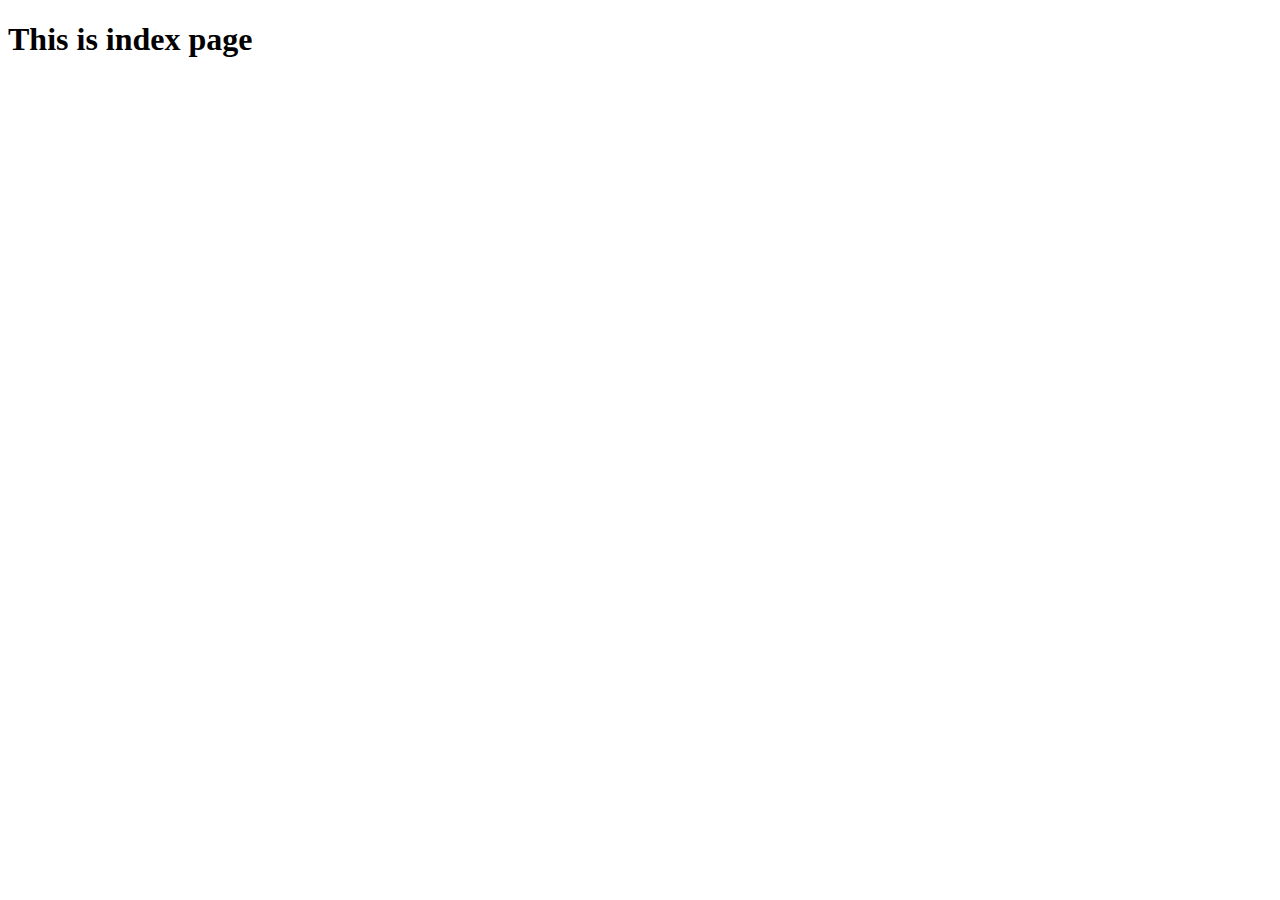
<file: index.html>
<!DOCTYPE html>
<html lang="en">
<head>
    <meta charset="UTF-8">
    <meta http-equiv="X-UA-Compatible" content="IE=edge">
    <meta name="viewport" content="width=device-width, initial-scale=1.0">
    <title>|Nabin Chhetri</title>
</head>
<body>
    <h1>This is index page</h1>
</body>
</html>
</file>
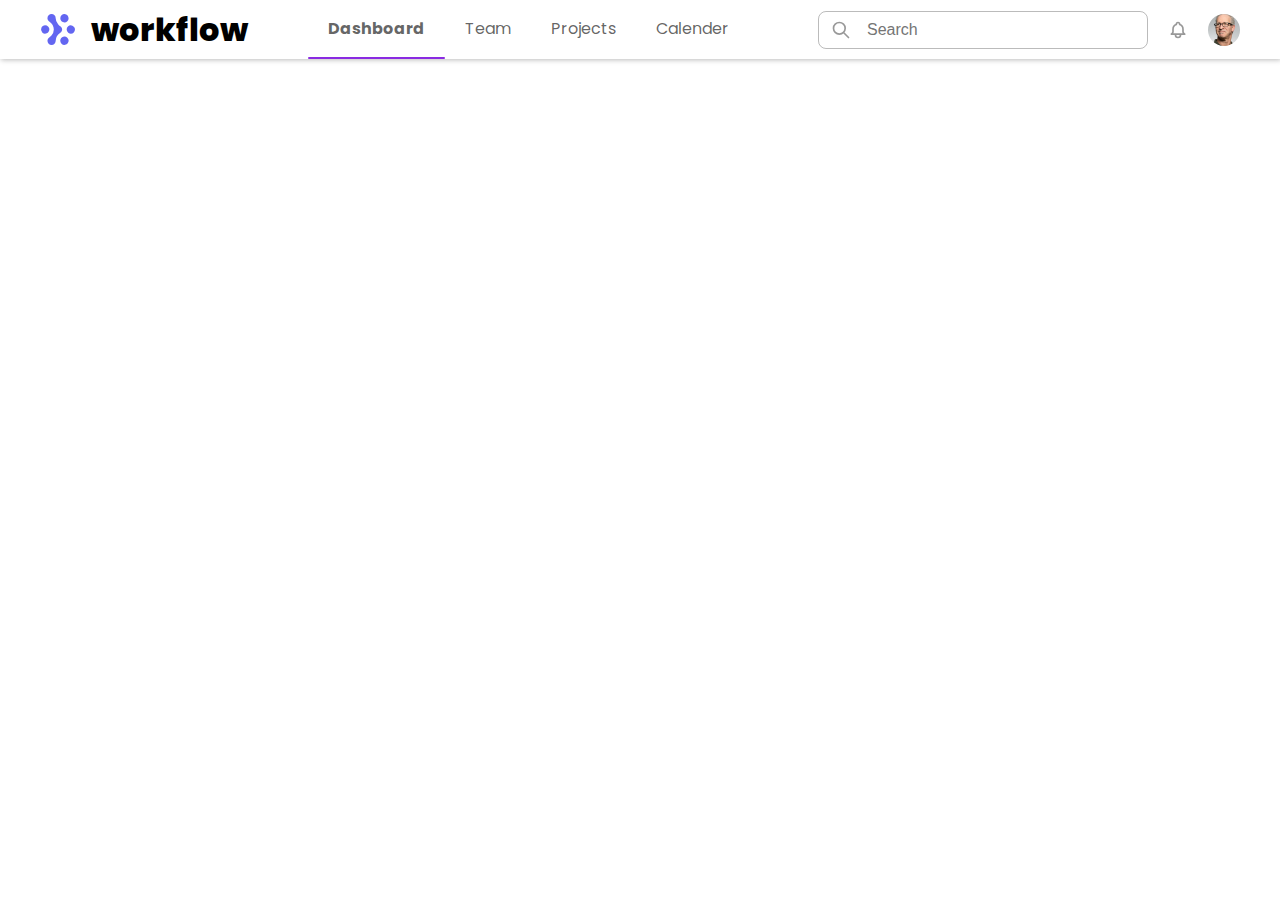
<file: Lab 3/nav-bar/nav-bar/index.html>
<!DOCTYPE html>
<html lang="en">
<head>
    <meta charset="UTF-8">
    <meta http-equiv="X-UA-Compatible" content="IE=edge">
    <meta name="viewport" content="width=device-width, initial-scale=1.0">
    <title>Nav Bar</title>
    <link rel="stylesheet" href="./style.css">
</head>
<body>
    <nav class="nav__bar">
        <div class="nav__left">
            <div class="logo">
                <img src="./asstes/task-nav-logo.svg" alt="" class="logo__icon">
                <h1 class="logo__text">workflow</h1>
            </div>
            
            <ul class="nav__items">
                <div class="link">
                    <li class="active__link">
                        <a class="active" href="#">Dashboard</a>
                    </li>
                    <div class="active__line"></div>
                </div>
                <div class="link">
                    <li class="active__link">
                        <a class="" href="#">Team</a>
                    </li>
                    <div class=""></div>
                </div>
                <div class="link">
                    <li class="active__link">
                        <a class="" href="#">Projects</a>
                    </li>
                    <div class=""></div>
                </div>
                <div class="link">
                    <li class="active__link">
                        <a class="" href="#">Calender</a>
                    </li>
                    <div class=""></div>
                </div>
                
            </ul>

        </div>
        
        <div class="nav__right">
            <div class="search__bar">
                <img class="search__icon" src="./asstes/task-nav-search.svg" alt="">
                <input type="text" placeholder="Search">
            </div>
            <img src="./asstes/task-nav-bell-icon.svg" alt="" class="notification__icon">
            <img src="./asstes/task-nav-user.png" alt="" class="avatar">

        </div>
        
        
    </nav>
</body>
</html>
</file>
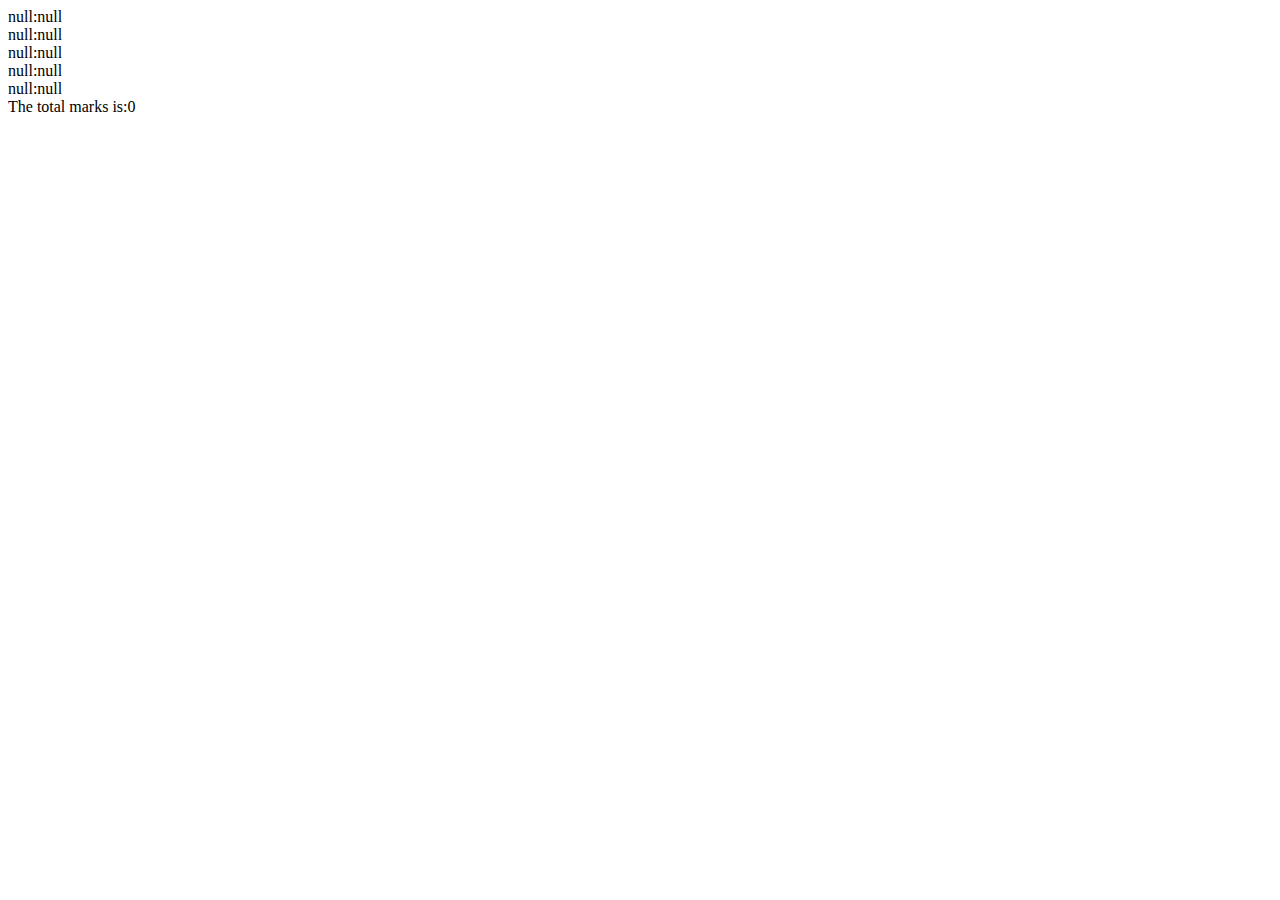
<file: fivetimeslooping.html>
<!DOCTYPE html>
<html lang="en">
<head>
    <meta charset="UTF-8">
    <meta http-equiv="X-UA-Compatible" content="IE=edge">
    <meta name="viewport" content="width=device-width, initial-scale=1.0">
    <title>Document</title>
</head>
<body>
    <script>
    let sub = [];
    let marks = [];
    let total = 0;
    // Take input from users
    for (let i = 0; i < 5; i++) {
      sub[i] =prompt("Enter your subject");
      marks[i] =prompt("Enter your marks");
    }
    for (let x = 0; x < 5; x++) {
      let data = sub[x] + ":" + marks[x]+"<br>";
      document.write(data);
    }
    // Calculate total marks
    for (let w = 0; w < marks.length; w++) {
      total += +marks[w];
    }
    document.write("The total marks is:" + total);

    </script>
</body>
</html>
</file>
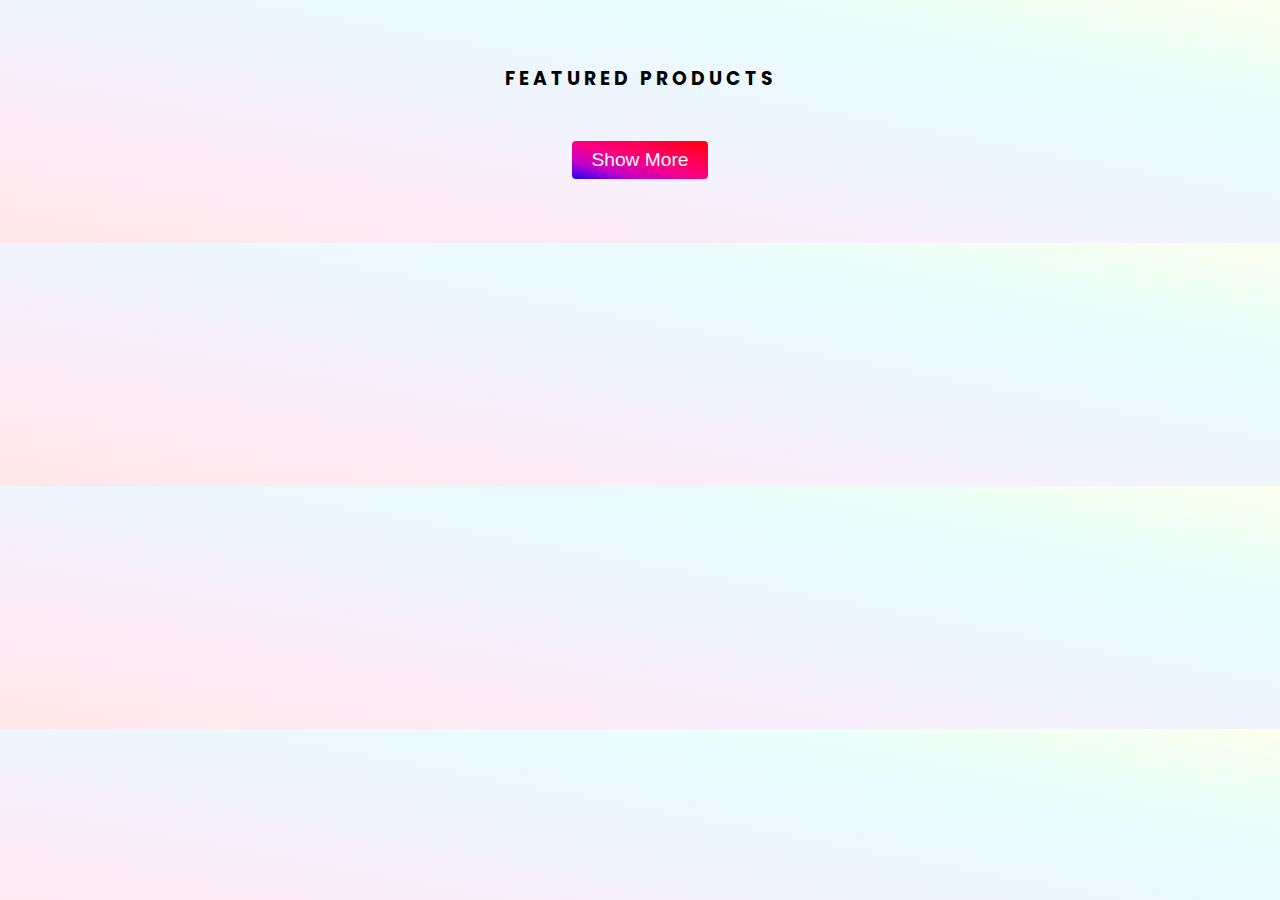
<file: product (1).html>
<!DOCTYPE html>
<html lang="en">
  <head>
    <meta charset="UTF-8" />
    <meta http-equiv="X-UA-Compatible" content="IE=edge" />
    <meta name="viewport" content="width=device-width, initial-scale=1.0" />
    <title>Products</title>
    <link rel="stylesheet" href="./style .css" />
  </head>
  <body>
    <div class="landing">
      <h3 class="heading__text">FEATURED PRODUCTS</h3>
      <div class="wrapper">
        <!-- <div class="card">
          <img src="" alt="" class="product__img" />
          <h4 class="name">Title</h4>
          <div class="info">
            <p class="description">
              This is a product. Lorem ipsum, dolor sit amet consectetur
              adipisicing elit. Harum, iste.
            </p>
            <div class="spans">
              <p class="price">$99.99</p>
              <p class="rating">4.5</p>
              <p></p>
            </div>
          </div>
        </div> -->
      </div>
      <button class="show_more-btn">Show More</button>
    </div>
    <script
      src="https://code.jquery.com/jquery-3.6.0.js"
      integrity="sha256-H+K7U5CnXl1h5ywQfKtSj8PCmoN9aaq30gDh27Xc0jk="
      crossorigin="anonymous"
    ></script>
    <script>
      let skip = 0;
      let limit = 10;
      $(document).ready(function () {
        loadMore();

        $('.show_more-btn').click(function(){
          loadMore();
        })
        function loadMore()
        {
          $.get(
            "https://dummyjson.com/products?limit=" + limit + "&skip=" + skip,
            function (data, status) {
              console.log(data.products);

              for (product of data.products) {
                $(".wrapper").append(
                  "<div class='card'><img src='" +
                    product.thumbnail +
                    "' alt='' class='product__img' /><h4 class='name'>" +
                    product.title +
                    "</h4><div class='info'><p class='description'>" +
                    product.description +
                    "</p><div class='spans'><p class='price'>$" +
                    product.price +
                    "</p><p class='rating'>⭐" +
                    product.rating +
                    "</p></div></div><button class='add'>Add to Cart</button></div>"
                );
              }
               if(skip < data.total - limit){
                  skip +=limit;
                }
                else{
                  $(".show_more-btn").hide();
                }
            }
          );
        }
        
      });
    </script>
  </body>
</html>
</file>
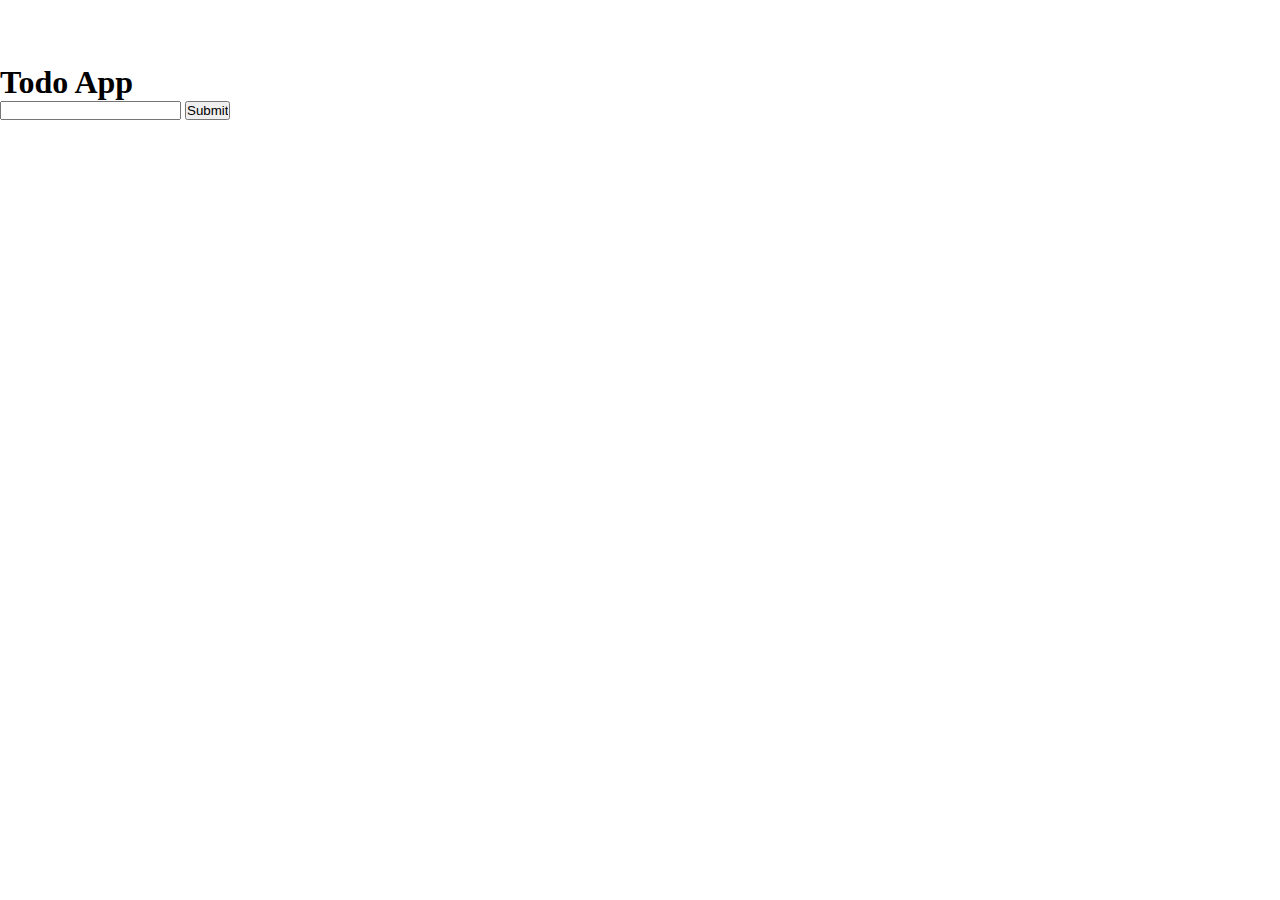
<file: todo.html>
<!DOCTYPE html>
<html lang="en">
<head>
    <meta charset="UTF-8">
    <meta http-equiv="X-UA-Compatible" content="IE=edge">
    <meta name="viewport" content="width=device-width, initial-scale=1.0">
    <title>todo</title>
    <style>

        * {
            margin: 0;
            padding: 0;
        }

        .header {
            margin-top: 4rem;
        }

        

        .todo-items {
            margin-top: 2rem;
        }
        .todo-item {
            display: flex;
            align-items: center;
            justify-content: space-between;
            width: 300px;
           padding: 0.5rem 1rem;
           background-color: aqua; 
        }
    </style>
</head>
<body>
    <div class="wrapper">
        <h1 class="header">Todo App</h1>
        <div class="todo-input">
            <input type="text" class="todo-text">
            <input type="submit" class="submit">
        </div>

        <ul class="todo-items">
            <!-- <div class="todo-item">
                <h3 class="todo-text">todo item</h3>
                <div class="btns">
                    <button class="done">done</button>
                    <button class="remove">remove</button>
                </div>

            </div> -->
        </ul>
    </div>

    <script src="./jquery/assets.js"></script>
    <script>
        $(document).ready(function() {
            $('.submit').click(function(){
                var todoText = $('.todo-text').val();
                console.log(todoText)
                // addTodo();
                $('.todo-items').append("<div class='todo-item'><h3 class='todo-text'>" + todoText + "</h3><div class='btns'><button class='done'>done</button><button class='remove'>remove</button></div></div>")
                
            });

            $('.done').click(function() {
                $(this).parent().parent().css("background-color", "#000");
            });

            $('.remove').click(function() {
                $(this.parent().parent().css())
            })
        });
    </script>
</body>
</html>
</file>
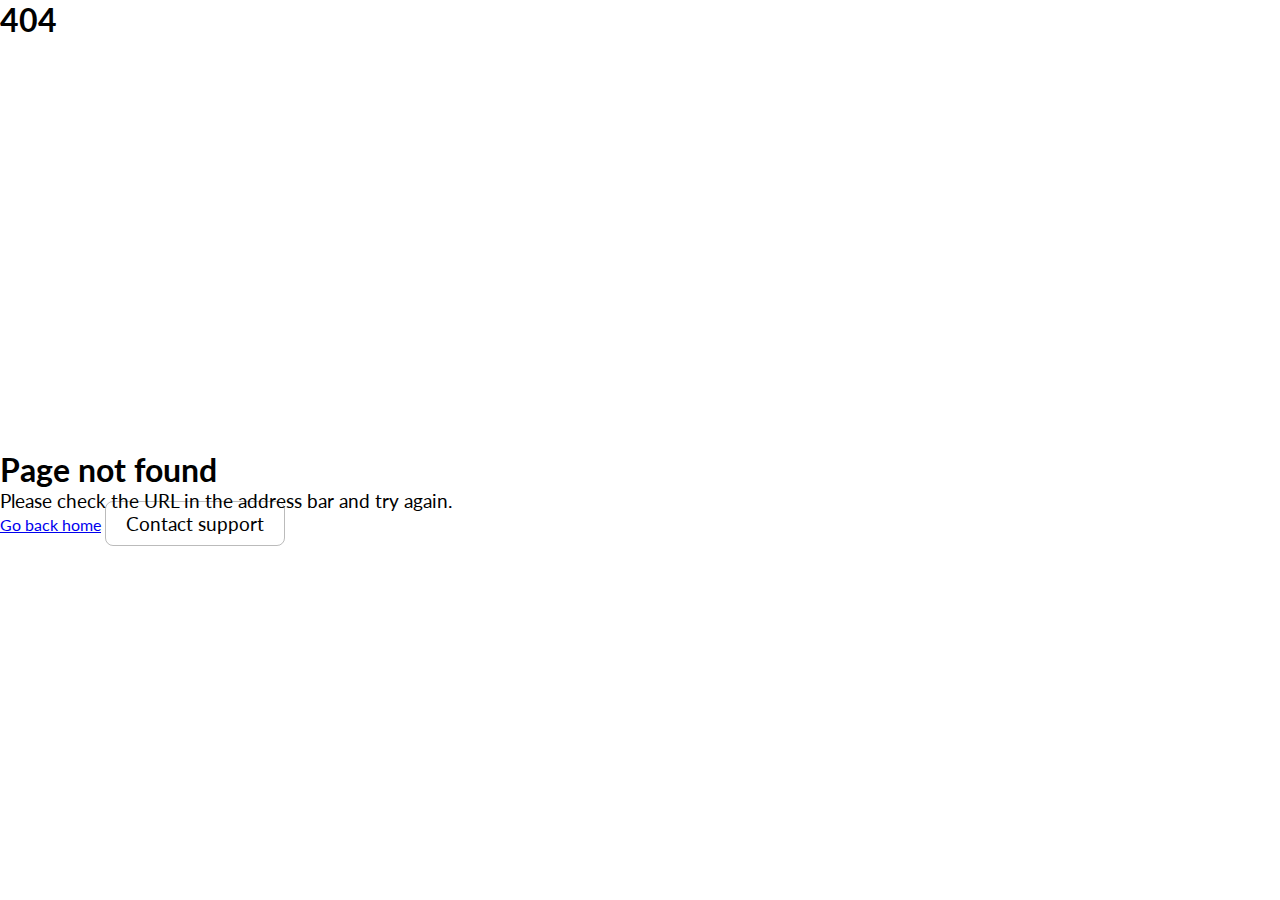
<file: Assignment-2/404page.html>
<!DOCTYPE html>
<html lang="en">
<head>
    <meta charset="UTF-8">
    <meta http-equiv="X-UA-Compatible" content="IE=edge">
    <meta name="viewport" content="width=device-width, initial-scale=1.0">
    <title>Error 404 Page</title>
    <link rel="stylesheet" href="./style.css">
</head>
<body>
    <div class="wrapper">
        <div class="left">
            <h1 class="num">404</h1>
        </div>
        <div class="right">
            <h1 class="heading">Page not found</h1>
            <p>Please check the URL in the address bar and try again.</p>
            <div class="buttons">
                <a href="#" class="back__btn">Go back home</a>
                <a href="#" class="contact__btn">Contact support</a>
            </div>
        </div>
    </div>
    
</body>
</html>
</file>
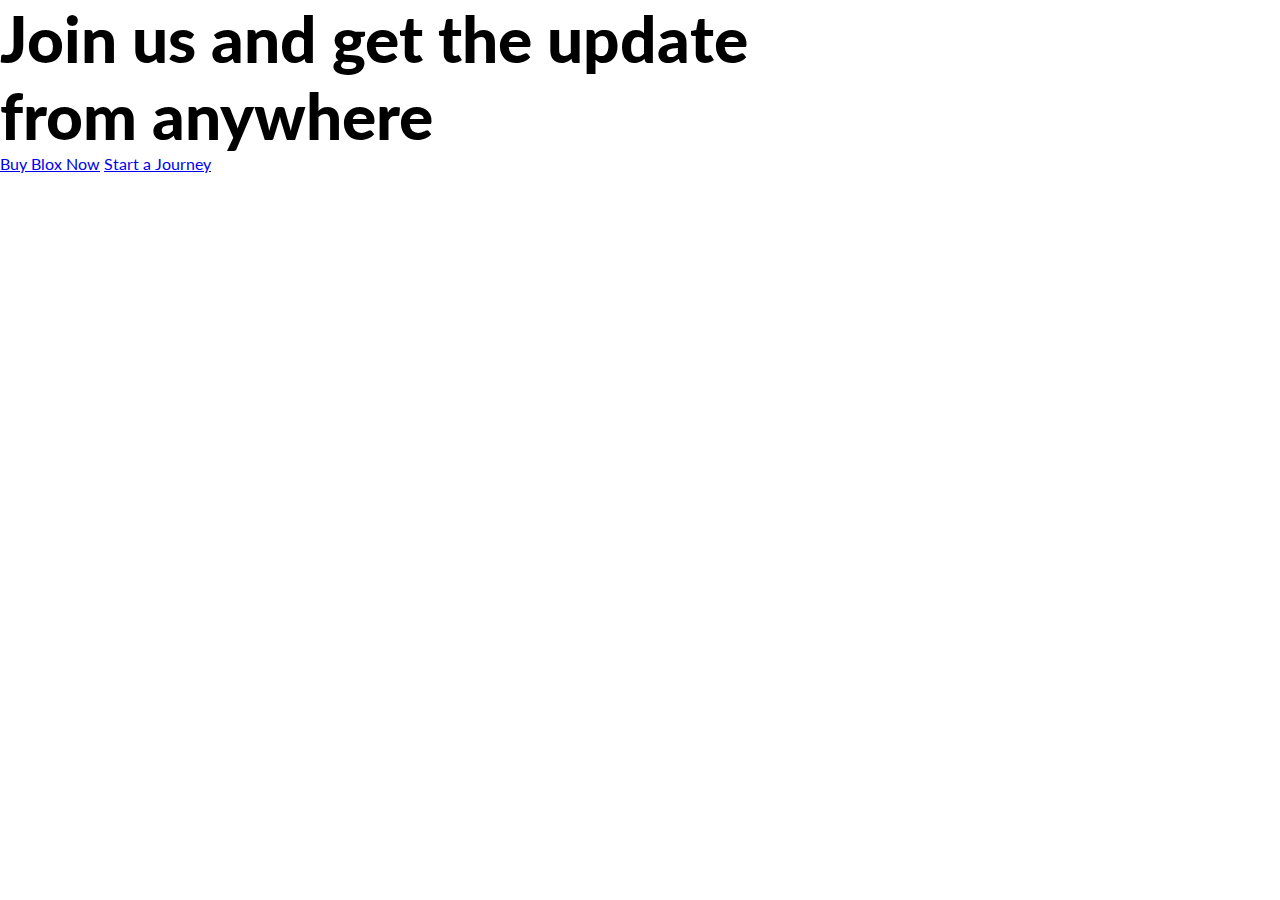
<file: Assignment-2/cta.html>
<!DOCTYPE html>
<html lang="en">
<head>
    <meta charset="UTF-8">
    <meta http-equiv="X-UA-Compatible" content="IE=edge">
    <meta name="viewport" content="width=device-width, initial-scale=1.0">
    <title>CTA Section</title>
    <link rel="stylesheet" href="./style.css">
</head>
<body>
    <div class="wrapper">
        <div class="heading">
            <h1 class="header">Join us and get the update <br> from anywhere</h1>
            <div class="buttons">
                <a href="#" class="buy__btn">Buy Blox Now</a>
                <a href="#" class="start__btn">Start a Journey</a>
            </div>
        </div>
    </div>
</body>
</html>
</file>
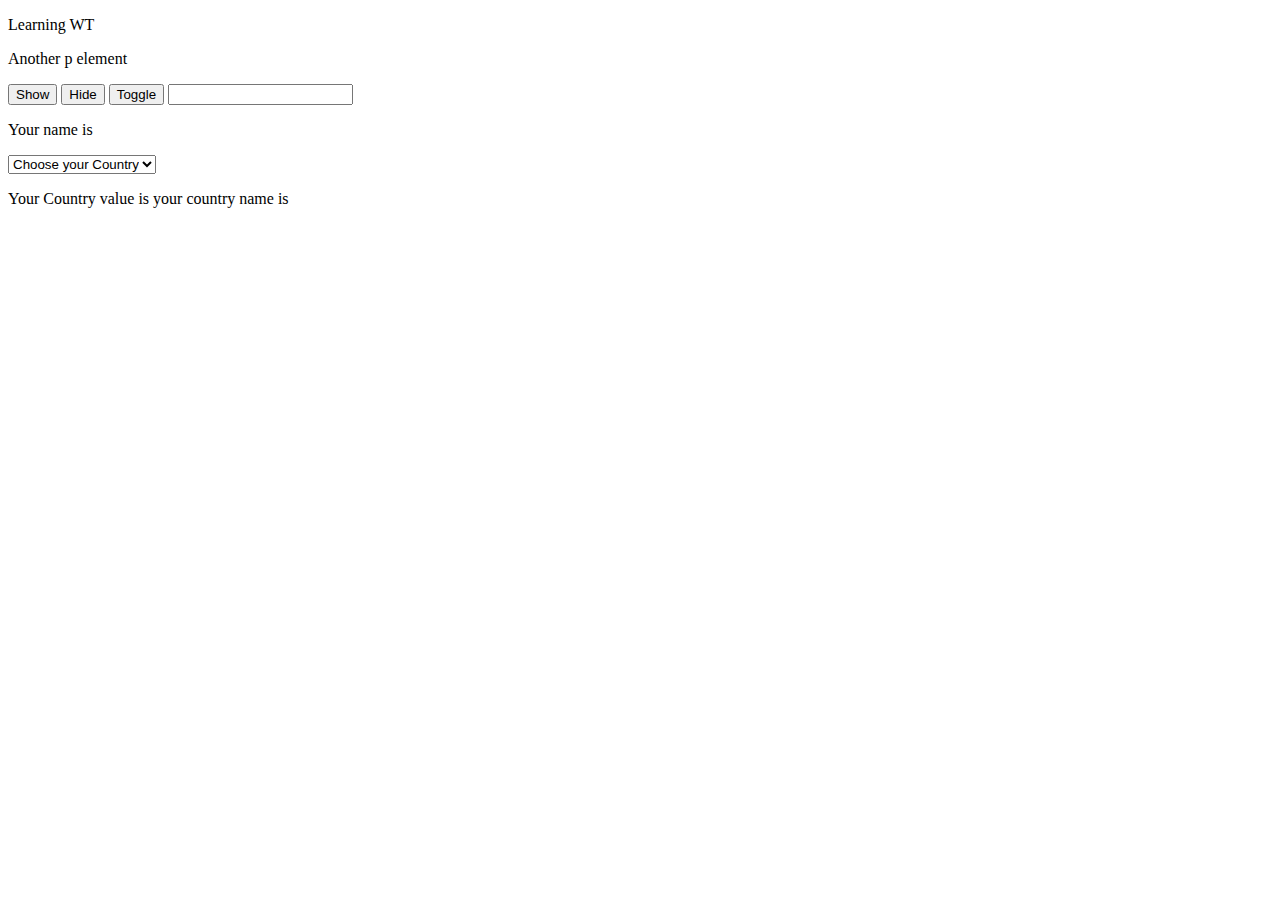
<file: jquery/dom.html>
<!DOCTYPE html>
<html lang="en">
<head>
    <meta charset="UTF-8">
    <meta http-equiv="X-UA-Compatible" content="IE=edge">
    <meta name="viewport" content="width=device-width, initial-scale=1.0">
    <title>Dom</title>
</head>
<body>
    <p>Learning WT</p>
    <p>Another p element</p>
    <button id="show">Show</button>
    <button id="hide">Hide</button>
    <button id="toggle">Toggle</button>

    <input type="text" name="username" />
    <p>Your name is <span id="display-username"></span></p>

    <select id="country">
        <option>Choose your Country</option>
        <option value="NP">Nepal</option>
        <option value="IND">India</option>
        <option value="AUS">Australia</option>
        <option value="CAN">Canda</option>
        <option value="US">USA</option>
    </select>

    <p>Your Country value is <span id="Display-country"></span> your country name is <span id="country"></span></p>
    <script type="text/javascript" src="assets.js"></script>
    <script type="text/javascript">
        $(document).ready(function() {

            $("#country").change(function(event) {
                $("#Display-country").text(event.target.value);
                #("#country").change(function(event) {
                    
                })
            });

            $("input[name=username]").keyup(function (event){
                console.log(event);
                $("#display-username").text(event.target.value);
            });

            $("p").click(function(){
                alert("Hi");
            });

            $("#show").click(function() {
                $("p").show();
            });

            $("#hide").click(function() {
                $("p").hide();
            });
            $("#toggle").click(function() {
                $("p").toggle();
            });
        });
    </script>
</body>
</html>
</file>
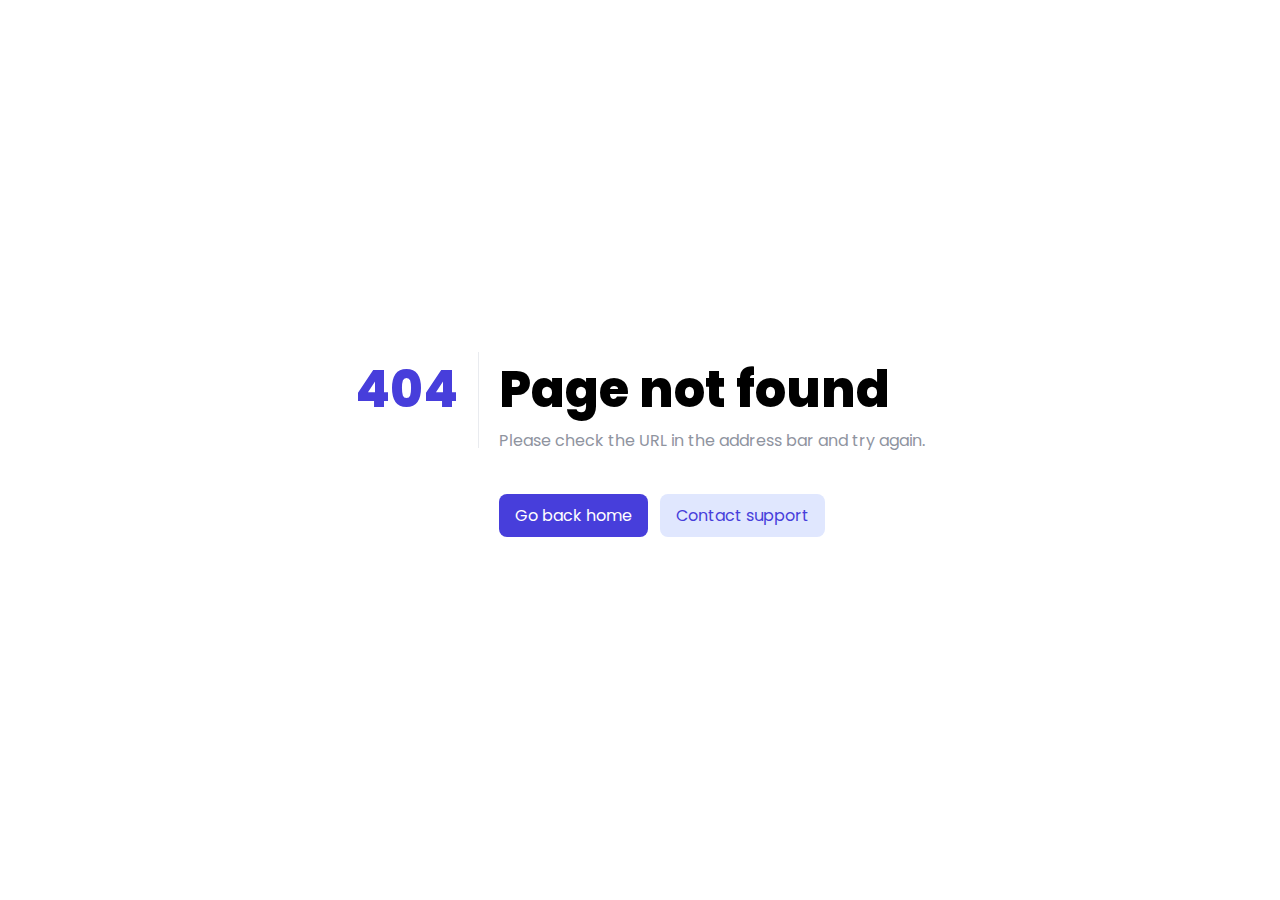
<file: Lab 3/Lab 3/404 Page not found/404page.html>
<!DOCTYPE html>
<html lang="en">
<head>
    <meta charset="UTF-8">
    <meta http-equiv="X-UA-Compatible" content="IE=edge">
    <meta name="viewport" content="width=device-width, initial-scale=1.0">
    <title>Error 404 Page</title>
    <link rel="stylesheet" href="./style.css">
</head>
<body>
    <div class="wrapper">
        <div class="left">
            <h1 class="num">404</h1>
        </div>
        <div class="right">
            <h1 class="heading">Page not found</h1>
            <p>Please check the URL in the address bar and try again.</p>
            <div class="buttons">
                <a href="#" class="back__btn">Go back home</a>
                <a href="#" class="contact__btn">Contact support</a>
            </div>
        </div>
    </div>
    
</body>
</html>
</file>
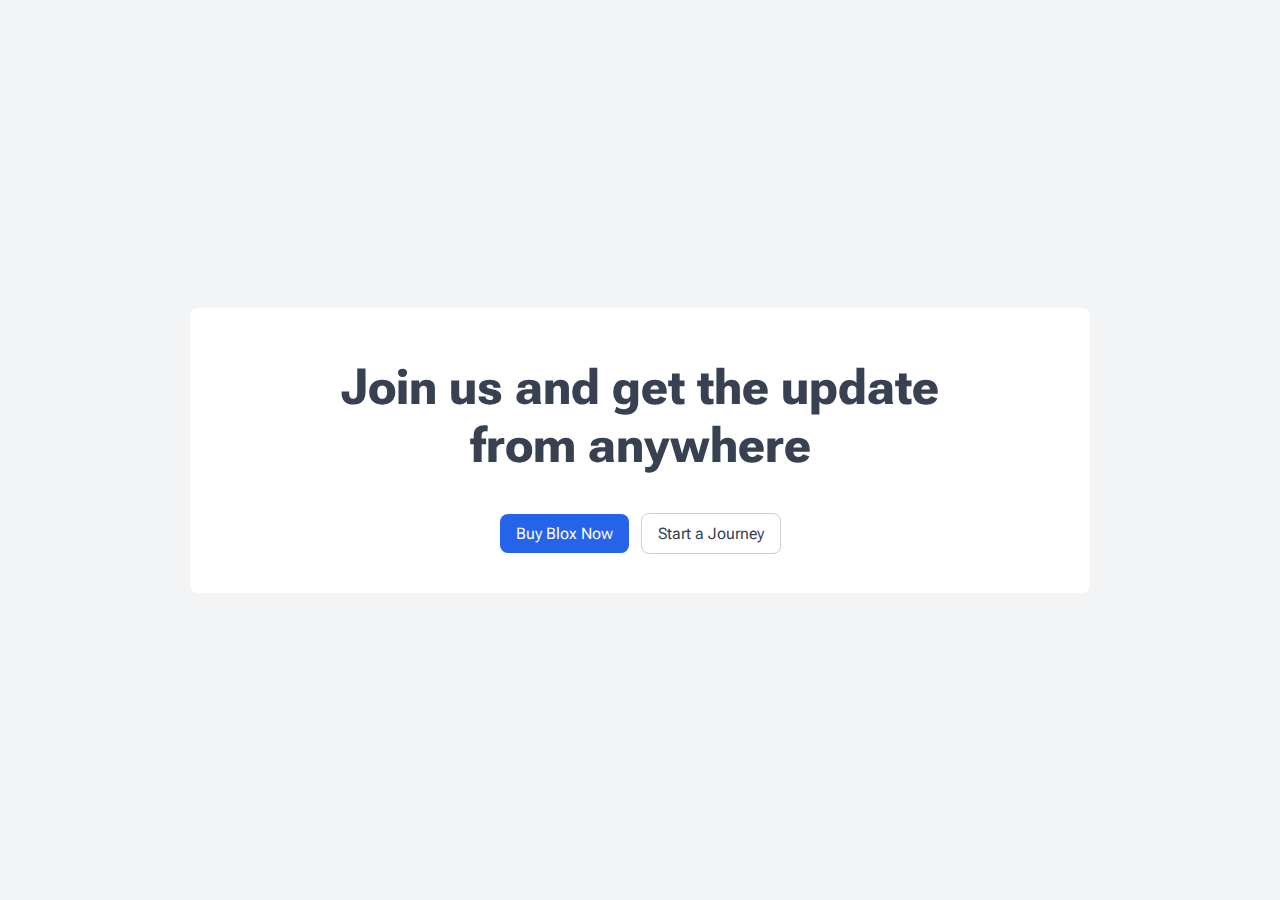
<file: Lab 3/Lab 3/CTA section/cta.html>
<!DOCTYPE html>
<html lang="en">
<head>
    <meta charset="UTF-8">
    <meta http-equiv="X-UA-Compatible" content="IE=edge">
    <meta name="viewport" content="width=device-width, initial-scale=1.0">
    <title>CTA Section</title>
    <link rel="stylesheet" href="./style.css">
</head>
<body>
    <div class="wrapper">
        <div class="heading">
            <h1 class="header">Join us and get the update <br> from anywhere</h1>
            <div class="buttons">
                <a href="#" class="buy__btn">Buy Blox Now</a>
                <a href="#" class="start__btn">Start a Journey</a>
            </div>
        </div>
    </div>
</body>
</html>
</file>
<file: Lab 3/nav-bar/nav-bar/style.css>
@import url('https://fonts.googleapis.com/css2?family=Poppins:wght@300;400;600;700;800&display=swap');

* {
    margin: 0;
    padding: 0;
}

 body {
    font-family: 'Poppins', sans-serif;
 }

.nav__bar {
    padding: 0px 40px;
    display: flex;
    justify-content: space-between;
    box-shadow: 1px 1px 5px #00000044;
}

.logo__text {
    margin-left: 15px;
    font-weight: 800;
}

.nav__items {
    margin-left: 60px;
    display: flex;
}

.nav__items li {
    list-style: none;
    padding: 16px 0px;
    margin: 0px 20px;
}

.nav__items li a {
    text-decoration: none;
    color: #0000009d;
    font-size: 1em;
}

.active {
    font-weight: bold;
    color: black;
}

.active__line {
    height: 2px;
    background-color: blueviolet;
    border-radius: 10px;
}

.nav__left {
    display: flex;
}

.nav__right {
    display: flex;
    align-items: center;
}

.search__bar {
    display: flex;
    align-items: center;
    border: 1px solid #00000044;
    border-radius: 8px;
    padding: 8px 0;
}

input {
    border: none;
    outline: none;
    font-size: 1em;
    margin-left: 16px;
    width: 280px;
}

.search__icon,
.notification__icon {
    width: 20px;
    opacity: 0.4;
}

.search__icon {
    margin-left: 12px;
}

.avatar {
    width: 32px;
    border-radius: 50%;
}

.notification__icon,
.avatar {
    margin-left: 20px;
}

.logo {
    display: flex;
    align-items: center;
}

.logo__icon {
    width: 36px;
}
</file>
<file: style .css>
@import url("https://fonts.googleapis.com/css2?family=Poppins:wght@200;400;600;700;800&display=swap");

* {
  margin: 0;
  padding: 0;
}

body {
  font-family: "Poppins", sans-serif;
  background-image: linear-gradient(
    to right top,
    #ffe7e7,
    #ffe9ed,
    #fdebf3,
    #fbedf8,
    #f8f0fc,
    #f2f3ff,
    #eef6ff,
    #ecf9ff,
    #eafcfd,
    #ebfef8,
    #f2fff2,
    #fcffed
  );
}

.landing {
  display: flex;
  flex-direction: column;
  justify-content: center;
  align-items: center;
  margin: 4rem 0rem;
}

.heading__text {
  letter-spacing: 4px;
  margin-bottom: 1rem;
}
.wrapper {
  width: 70%;
  margin: auto;
  display: flex;
  flex-wrap: wrap;
  justify-content: center;
}
.card {
  font-family: sans-serif;
  position: relative;
  box-shadow: 1px 1px 10px #0000000f;
  padding: 1rem;
  margin: 1rem;
  width: 300px;
  border-radius: 8px;
  color: #343285;
  border: 2px solid #fff;
  background-color: #ffffff62;
}

.name {
  letter-spacing: 3px;
  color: #0d0d6e;
}

.product__img {
  width: 100%;
  height: 180px;
}

.name {
  margin-top: 0.5rem;
}

p {
  margin: 0.5rem 0rem 1rem;
  line-height: 1.5;
}

.spans {
  display: flex;
  align-items: center;
  gap: 0.3rem;
  font-size: 0.8em;
}

.price {
  background-image: linear-gradient(
    to right top,
    #2100ff,
    #c700c3,
    #fb0081,
    #ff0046,
    #ff0404
  );
  padding: 0.2rem 0.5rem;
  border-radius: 4px;
  color: #fff;
}

.info {
  display: flex;
  justify-content: space-between;
  align-items: flex-start;
  gap: 1rem;
}

.description {
  font-size: 0.8em;
}

.add {
  font-size: 0.8em;
  padding: 0.3rem 0.5rem;
  background-color: #fff;
  color: #0d0d6e;
  border: 1px solid #0d0d6e;
  border-radius: 4px;
}

.add:hover {
  background-image: linear-gradient(
    to left top,
    #2100ff,
    #c700c3,
    #fb0081,
    #ff0046,
    #ff0404
  );
  border: none;
  color: #fff;
  box-shadow: 1px 1px 10px rgba(0, 0, 255, 0.129);
}

.show_more-btn {
  font-size: 1.2rem;
  padding: 0.5rem 1.2rem;
  background-image: linear-gradient(
    to right top,
    #2100ff,
    #c700c3,
    #fb0081,
    #ff0046,
    #ff0404
  );
  border: none;
  color: #fff;
  border-radius: 4px;
  margin-top: 2rem;
}
</file>
<file: Assignment-2/style.css>
@import url('https://fonts.googleapis.com/css2?family=Lato:wght@300;400;700;900&display=swap');

* {
    margin: 0;
    padding: 0;
}

body {
    font-family: 'Lato', sans-serif;
}

.nav__bar {
    display: flex;
    align-items: center;
    justify-content: space-between;
    width: 80%;
    margin: auto;
}

.logo {
    font-size: 2em;
    font-weight: bold;
}

.nav__items {
    display: flex;
    align-items: center;
    justify-content: center;
}

.nav__bar ul li {
    list-style: none;
    display: inline-block;
    padding: 20px 40px;
}

.nav__bar ul li a,
.contact__btn {
    text-decoration: none;
    color: #000;
    font-size: 1.2em;
}

.contact__btn {
    border: 1px solid #00000044;
    border-radius: 8px;
    padding: 10px 20px;
}

.hero__section {
    display: flex;
    justify-content: space-between;
    align-items: center;
    width: 80%;
    margin: auto;
    height: 90vh;
}

.hero__img {
    width: 100%;
    border-radius: 10px;
}

.right {
    width: 80%;
}

.left {
    display: flex;
    justify-content: space-between;
    flex-direction: column;
    height: 450px;
}

.header {
    font-size: 4em;
    font-weight: 900;
}

svg {
    width: 30px;
    color: blueviolet;
    margin-right: 20px;
}

p {
    font-size: 1.2em;
}

.info__group {
    display: flex;
    flex-direction: column;
    justify-content: space-between;
    height: 140px;
}

.info__item {
    display: flex;
    align-items: center;
}

.newsletter {
    border: 1px solid #00000044;
    display: flex;
    align-items: center;
    justify-content: space-between;
    border-radius: 8px;
    width: 500px;
    padding: 5px;
}

input {
    border: none;
    outline: none;
    font-size: 1.2em;
    padding: 0 16px;
}

.join__btn {
    text-decoration: none;
    background-color: blueviolet;
    color: #fff;
    font-size: 1.2em;
    border-radius: 8px;
    padding: 10px 20px;
}

.ham__icon {
    color: #000;
    display: none;
}

@media screen and (max-width: 1024px) {
    .ham__icon {
        display: inline-block;
        color: #000;
    }

    .nav__items {
        display: none;
    }

    .hero__section {
        width: 100%;
        flex-direction: column-reverse;
        align-items: center;
        justify-content: space-evenly;
    }

    .right,
    .left {
        width: 80%;
    }

    .hero__img {
        width: 100%;
    }

    .contact__btn {
        display: none;
    }

    .newsletter {
        width: 100%;
    }
}
</file>
<file: Lab 3/Lab 3/404 Page not found/style.css>
@import url('https://fonts.googleapis.com/css2?family=Poppins:wght@200;400;800&display=swap');

* {
    margin: 0;
    padding: 0;
}

body {
    font-family: 'Poppins', sans-serif;
    height: 100vh;
    display: flex;
    align-items: center;
}

.wrapper {
    margin: auto;
    display: flex;
    align-items: flex-start;
}

.left,
.right {
    padding: 0 20px 20px;
}

.left {
    border-right: 1px solid #e9ebef;
    color: #473edb;
}

h1 {
    font-size: 50px;
    font-weight: 800;
}

p {
    color: #8f949f;
    margin-bottom: 50px;
}

a {
    text-decoration: none;
    padding: 10px 16px;
    border-radius: 8px;
}

.back__btn {
    color: #fff;
    background-color: #473edb;
}

.contact__btn {
    color: #473edb;
    background-color: #e0e7fe;
    margin-left: 8px;
}
</file>
<file: Lab 3/Lab 3/CTA section/style.css>
@import url('https://fonts.googleapis.com/css2?family=Roboto+Flex:opsz,wght@8..144,300;8..144,400;8..144,500;8..144,600;8..144,700&display=swap');

* {
    margin: 0;
    padding: 0;
}

body {
    font-family: 'Roboto Flex', sans-serif;
    height: 100vh;
    display: flex;
    align-items: center;
    background-color: #f3f4f6;
}

.wrapper {
    margin: auto;
    text-align: center;
    width: 800px;
    background-color: #fff;
    padding: 50px;
    border-radius: 8px;
}

h1 {
    font-size: 50px;
    color: #374151;
}

.buttons {
    margin-top: 50px;
}

a {
    text-decoration: none;
    padding: 10px 16px;
    border-radius: 8px;
}

.buy__btn {
    color: #fff;
    background-color: #2663eb;
}

.start__btn {
    color: #374151;
    border: 1px solid #cfcfcf;
    margin-left: 8px;
}
</file>
